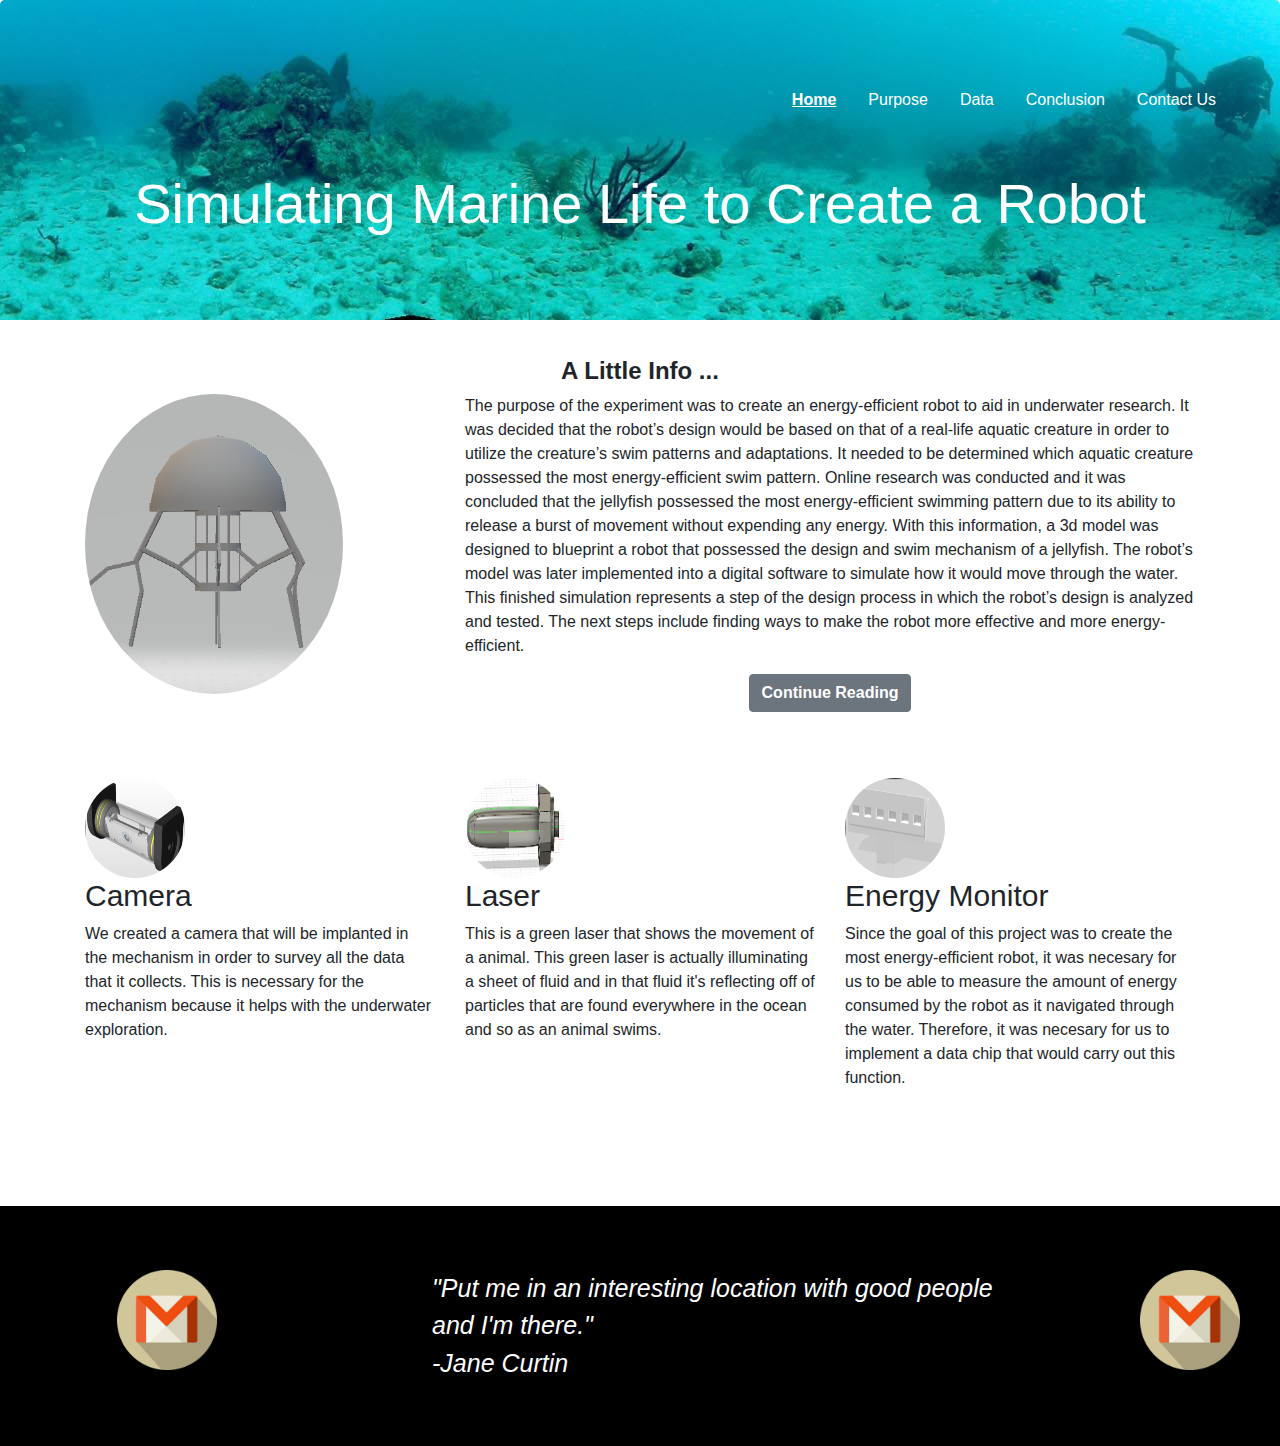
<file: index.html>
<!DOCTYPE html>
<html lang="em">
  <head>
    <meta charset = "utf-8">
    <meta name="viewport" content="width=device-width, initial-scale=1, minimum-scale=1, maximum-scale=1">       
    <title>JellyBot Rov </title>
    <link rel = "icon" href = "Images/icon.jpg">
    <link rel="stylesheet" type = "text/css" href = "./bootstrap-4.1.2-dist/css/bootstrap.css">
  </head>
  <body>    
  <!--This is the jumbotron code -->
    <div class="jumbotron" style = "background:url(Images/background_img.jpg); background-repeat: no-repeat; width: 100%; height: 20%; margin-bottom: 2rem;">
      <div class="cover-container d-flex w-100 h-100 p-3 mx-auto flex-column">
        <header class="masthead mb-auto">
              <div class="inner" style = "float: right" >
                <!--This is the navigation code-->
                <nav class="nav nav-masthead justify-content-center">
                  <a class="nav-link" style = "color:white;" href="index.html"><strong><u>Home</u></strong></a>
                  <a class="nav-link" style = "color:white" href="About_Me.html">Purpose</a>
                  <a class="nav-link" style = "color:white" href="Data.html">Data</a>
                  <a class="nav-link" style = "color:white" href="Conclusion.html">Conclusion</a>
                  <a class="nav-link" style = "color:white" href="Contact_Me.html">Contact Us</a>
                  <!--This is the CSS for the hover of the navigation bar-->
                    <style>
                      .nav-link:hover {
                        font-weight:bold;
                      }
                    </style>
                </nav>
              </div>
        </header>
          <h1 class="display-4" style = "text-align: center;color:white; margin-top:50px"> <strong>Simulating Marine Life to Create a Robot</strong></h1>
      </div>
    </div>
    <!--This is the content-->
    <div class = "container">
      <h4 style = "text-align:center"><strong>A Little Info ...</strong></h4>
      <section class = "main">
        <div style = "margin-bottom: 50px">
          <div class = "row">
            <div class = "col-md-4">
              <img src = "Images/jelly.jpg" class = "thumbnail" style = "border-radius: 50%; height: 300px;"/> 
            </div>
            <div class = "col-md-8">
              <p>
                  The purpose of the experiment was to create an energy-efficient
                  robot to aid in underwater research. It was decided that the 
                  robot’s design would be based on that of a real-life aquatic 
                  creature in order to utilize the creature’s swim patterns and 
                  adaptations. It needed to be determined which aquatic creature
                  possessed the most energy-efficient swim pattern. Online 
                  research was conducted and it was concluded that the jellyfish
                  possessed the most energy-efficient swimming pattern due to its
                  ability to release a burst of movement without expending any 
                  energy. With this information, a 3d model was designed to 
                  blueprint a robot that possessed the design and swim mechanism
                  of a jellyfish. The robot’s model was later implemented into a
                  digital software to simulate how it would move through the 
                  water. This finished simulation represents a step of the design
                  process in which the robot’s design is analyzed and tested. 
                  The next steps include finding ways to make the robot more 
                  effective and more energy-efficient.  
              </p>
              <div style = "text-align: center">
                <p><a class="btn btn-secondary" id = "read" href="About_Me.html" 
                    role="button"><strong>Continue Reading</strong></a>
                </p>
                    <!--This is the CSS for the hover feature on the button-->
                      <style>
                        #read:hover {
                          opacity:0.6; /*Opacity = Transperancy*/
                        }
                      </style>
              </div>
            </div>
          </div>
        </div>
      </section>
    </div>
    
    <div class = "container">
      <div style = "margin-bottom: 100px">
        <div class="row">
          <!--These are the content that exlpains what I do for fun-->
          <div class="col-lg-4">
            <img style = "border-radius:50%" src="Images/camera.jpg"  width="100" height="100">
              <h2 style = "font-size:30px">Camera</h2>
                <p> We created a camera that will be implanted in the mechanism 
                in order to survey all the data that it collects. This is 
                necessary for the mechanism because it helps with the underwater 
                exploration. </p>
          </div> 
          <!-- This is for the coding section-->
          <div class="col-lg-4">
            <img style = "border-radius:50%" src="Images/laser.jpg"  width="100" height="100">
              <h2 style = "font-size:30px">Laser</h2>
                <p>This is a green laser that shows the movement of a animal. 
                This green laser is actually illuminating a sheet of fluid and 
                in that fluid it's reflecting off of particles that are found 
                everywhere in the ocean and so as an animal swims.
                </p>
          </div>
          <!-- This is the final segment-->
          <div class="col-lg-4">
            <img style = "border-radius:50%" src="Images/sensor.jpg"  width="100" height="100">
                <h2 style = "font-size:30px">Energy Monitor</h2>
                  <p>Since the goal of this project was to create the most 
                  energy-efficient robot, it was necesary for us to be able to 
                  measure the amount of energy consumed by the robot as it 
                  navigated through the water. Therefore, it was necesary for us
                  to implement a data chip that would carry out this function.</p>
          </div> 
        </div>
      </div>
    </div>
    <!--This is a segway to a little information about and my hobbies-->
    
    <!--This is the code for the footer attrtibute-->
   <footer class="mastfoot mt-auto jumbotron row" style ="background-color:black;" >
      <div>
        <a style = "margin-left:100px" class = "footer" href = "Contact_Me.html"><img src="Images/mail.jpg"
          width = "100px"/></a>
      </div>  
      <div style = "margin-left: 200px; font-size: 25px; color:white; " class = "col-md-6">
        <i>"Put me in an interesting location with good people and I'm there." <div> -Jane Curtin</div></i>
      </div>
        <a style = "margin-left:100px" class = "footer" href = "Contact_Me.html"><img src="Images/mail.jpg"
          width = "100px"/></a>
          <!--This is the code for the footer icons hovers using CSS-->
          <style>
            .footer:hover {
              opacity:0.8 ; /*Opacity = Transperancy*/
            }
          </style>
    </footer>
  </body>
</html>
</file>
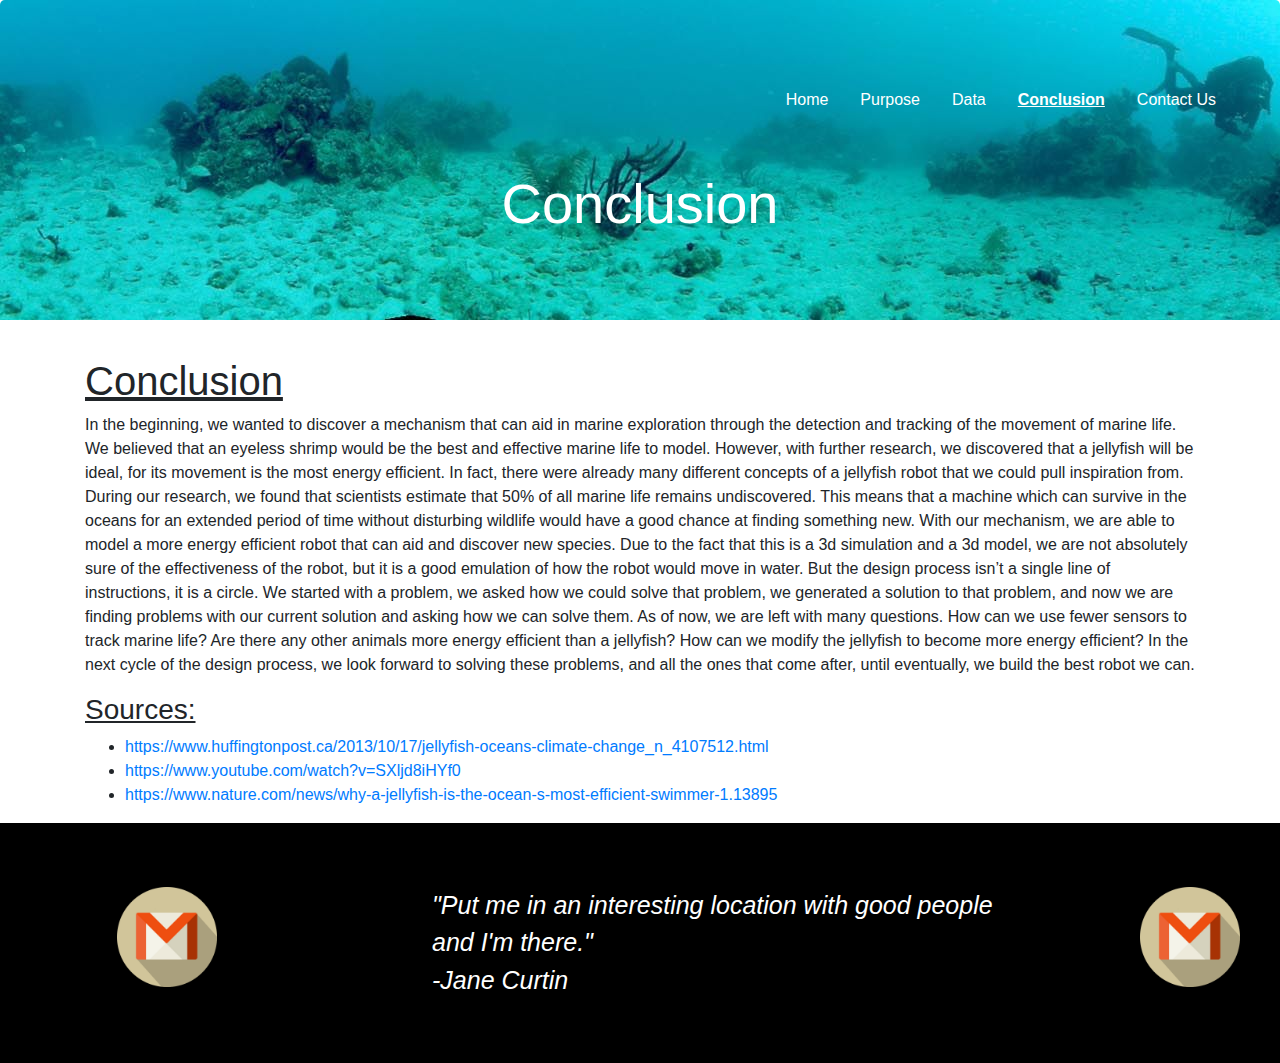
<file: Conclusion.html>
<!DOCTYPE html>
<html lang="em">
  <head>
    <meta charset = "utf-8">
    <meta name="viewport" content="width=device-width, initial-scale=1, minimum-scale=1, maximum-scale=1">       
    <title>Conclusion </title>
    <link rel = "icon" href = "Images/icon.jpg">
    <link rel="stylesheet" type = "text/css" href = "./bootstrap-4.1.2-dist/css/bootstrap.css">
  </head>
  <body>    
  <!--This is the jumbotron code -->
    <div class="jumbotron" style = "background:url(Images/background_img.jpg); 
    background-repeat: no-repeat; width: 100%; height: 20%; margin-bottom: 2rem;">
      <div class="cover-container d-flex w-100 h-100 p-3 mx-auto flex-column">
        <header class="masthead mb-auto">
              <div class="inner" style = "float: right" >

            <!--This is the navigation bar code-->
            <nav class="nav nav-masthead justify-content-center">
              <a class="nav-link" style = "color:white;" href="index.html">Home</a>
              <a class="nav-link" style = "color:white" href="About_Me.html">Purpose</a>
              <a class="nav-link" style = "color:white" href="Data.html">Data</a>
              <a class="nav-link" style = "color:white" href="Conclusion.html"><strong><u>Conclusion</u></strong></a>
              <a class="nav-link" style = "color:white" href="Contact_Me.html">Contact Us</a>
                <!--This is the CSS for the navigation bar hover feature-->              
                <style>
                  .nav-link:hover {
                    font-weight:bold;
                  }
                </style>
            </nav>
          </div>
        </header>
        <h1 class="display-4" style = "text-align: center;color:white; margin-top:50px">
          <strong>Conclusion</strong></h1>
      </div>
    </div>
    <!--This is the content-->
    <div class = "container">
      <h1><u>Conclusion</u></h1>
      <p>In the beginning, we wanted to discover a mechanism that can aid in 
      marine exploration through the detection and tracking of the movement of 
      marine life. We believed that an eyeless shrimp would be the best and 
      effective marine life to model. However, with further research, we discovered
      that a jellyfish will be ideal, for its movement is the most energy efficient.
      In fact, there were already many different concepts of a jellyfish robot 
      that we could pull inspiration from. During our research, we found that 
      scientists estimate that 50% of all marine life remains undiscovered. 
      This means that a machine which can survive in the oceans for an extended 
      period of time without disturbing wildlife would have a good chance at finding
      something new. With our mechanism, we are able to model a more energy 
      efficient robot that can aid and discover new species.  Due to the fact that
      this is a 3d simulation and a 3d model, we are not absolutely sure of the 
      effectiveness of the robot, but it is a good emulation of how the robot 
      would move in water. But the design process isn’t a single line of 
      instructions, it is a circle. We started with a problem, we asked how we could
      solve that problem, we generated a solution to that problem, and now we are
      finding problems with our current solution and asking how we can solve them.
      As of now, we are left with many questions. How can we use fewer sensors to
      track marine life? Are there any other animals more energy efficient than 
      a jellyfish? How can we modify the jellyfish to become more energy efficient?
      In the next cycle of the design process, we look forward to solving these 
      problems, and all the ones that come after, until eventually, we build the
      best robot we can.</p>
      <h3><u>Sources:</u></h3>
      <ul>
        <li>
        <a href = "https://www.huffingtonpost.ca/2013/10/17/jellyfish-oceans-climate-change_n_4107512.html">
          https://www.huffingtonpost.ca/2013/10/17/jellyfish-oceans-climate-change_n_4107512.html</a>
        </li>
        <li>
          <a href = "https://www.youtube.com/watch?v=SXljd8iHYf0">https://www.youtube.com/watch?v=SXljd8iHYf0</a>
        </li>
        <li>
          <a href = "https://www.nature.com/news/why-a-jellyfish-is-the-ocean-s-most-efficient-swimmer-1.13895">
            https://www.nature.com/news/why-a-jellyfish-is-the-ocean-s-most-efficient-swimmer-1.13895</a>
        </li>
        
        
      </ul>
    </div>
        
<!--This is the code for the footer-->
    <footer class="mastfoot mt-auto jumbotron row" style ="background-color:black;" >
      <div>
        <a style = "margin-left:100px" class = "footer" href = "Contact_Me.html"><img src="Images/mail.jpg"
          width = "100px"/></a>
      </div>  
      <div style = "margin-left: 200px; font-size: 25px; color:white; " class = "col-md-6">
        <i>"Put me in an interesting location with good people and I'm there." <div> -Jane Curtin</div></i>
      </div>
        <a style = "margin-left:100px" class = "footer" href = "Contact_Me.html"><img src="Images/mail.jpg"
          width = "100px"/></a>
          <!--This is the code for the footer icons hovers using CSS-->
          <style>
            .footer:hover {
              opacity:0.8 ; /*Opacity = Transperancy*/
            }
          </style>
    </footer>
  </body>
</html>
</file>
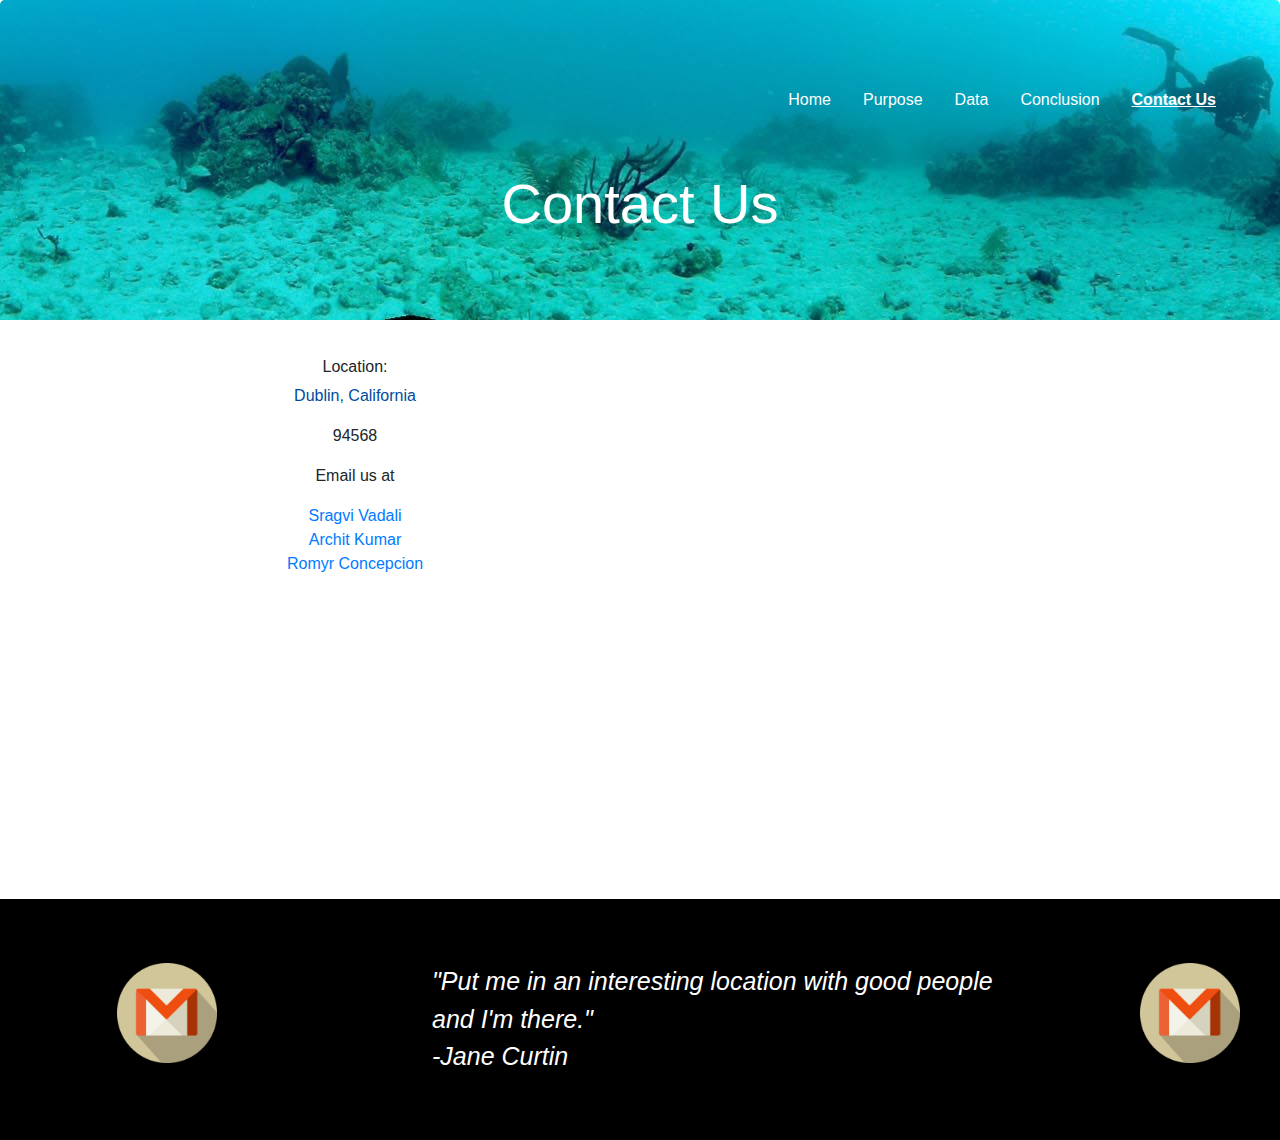
<file: Contact_Me.html>
<!DOCTYPE html>
<html lang="em">
  <head>
    <meta charset = "utf-8">
    <meta name="viewport" content="width=device-width, initial-scale=1, minimum-scale=1, maximum-scale=1">       
    <title>Contact Us </title>
    <link rel = "icon" href = "Images/icon.jpg">
    <link rel="stylesheet" type = "text/css" href = "./bootstrap-4.1.2-dist/css/bootstrap.css">
  </head>
  <body>    
  <!--This is the jumbotron code -->
    <div class="jumbotron" style = "background:url(Images/background_img.jpg); 
    background-repeat: no-repeat; width: 100%; height: 20%; margin-bottom: 2rem;">
      <div class="cover-container d-flex w-100 h-100 p-3 mx-auto flex-column">
        <header class="masthead mb-auto">
              <div class="inner" style = "float: right" >

            <!--This is the navigation bar code-->
            <nav class="nav nav-masthead justify-content-center">
              <a class="nav-link" style = "color:white;" href="index.html">Home</a>
              <a class="nav-link" style = "color:white" href="About_Me.html">Purpose</a>
              <a class="nav-link" style = "color:white" href="Data.html">Data</a>
              <a class="nav-link" style = "color:white" href="Conclusion.html">Conclusion</a>
              <a class="nav-link" style = "color:white" href="Contact_Me.html"><strong><u>Contact Us</u></strong></a>
                <!--This is the CSS for the navigation bar hover feature-->              
                <style>
                  .nav-link:hover {
                    font-weight:bold;
                  }
                </style>
            </nav>
          </div>
        </header>
        <h1 class="display-4" style = "text-align: center;color:white; margin-top:50px">
          <strong>Contact Us</strong></h1>
      </div>
    </div>
    <!--This is the content-->
    <div class = "container">
      <div class = "row">
        <div class = "col-md-6" style = "text-align:center">
          <h6>Location: </h6>
            <p><a style = "color:rgb(0,76,156)">
                Dublin, California</a> <div>94568</div></p>
            <p>Email us at 
              <div><a href = "mailto:vadali0375@mydusd.org">Sragvi Vadali</a></div>
              <div><a href = "mailto:kumar5963@mydusd.org">Archit Kumar</a></div>
              <div><a href = "mailto:concepcion0208@mydusd.org">Romyr Concepcion</a></div>
              
            </p>
            <iframe src="https://docs.google.com/forms/d/e/1FAIpQLSfOcDYvNHuxuXKyS_e5fGYTIC9TcGWAEgH_ZPMRs-I-aBfg-A/viewform?embedded=true" width="450" height="300" frameborder="0" marginheight="0" marginwidth="0">Loading...</iframe>
        </div>
        <!--This is the code for the embeded map-->
        <div class = "col-md-4">
          <iframe width="600" height="500" id="gmap_canvas" 
            src="https://maps.google.com/maps?q=dublin%20ca&t=&z=13&ie=UTF8&iwloc=&output=embed" 
            frameborder="0" scrolling="no" marginheight="0" marginwidth="0"></iframe>
            <a href="https://www.crocothemes.net"></a></div><style>.mapouter{text-align:right;height:500px;width:600px;}
            .gmap_canvas {overflow:hidden;background:none!important;height:500px;width:600px;}</style>
        </div>
    </div>
<!--This is the code for the footer-->
    <footer class="mastfoot mt-auto jumbotron row" style ="background-color:black;" >
      <div>
        <a style = "margin-left:100px" class = "footer" href = "Contact_Me.html"><img src="Images/mail.jpg"
          width = "100px"/></a>
      </div>  
      <div style = "margin-left: 200px; font-size: 25px; color:white; " class = "col-md-6">
        <i>"Put me in an interesting location with good people and I'm there." <div> -Jane Curtin</div></i>
      </div>
        <a style = "margin-left:100px" class = "footer" href = "Contact_Me.html"><img src="Images/mail.jpg"
          width = "100px"/></a>
          <!--This is the code for the footer icons hovers using CSS-->
          <style>
            .footer:hover {
              opacity:0.8 ; /*Opacity = Transperancy*/
            }
          </style>
    </footer>
  </body>
</html>
</file>
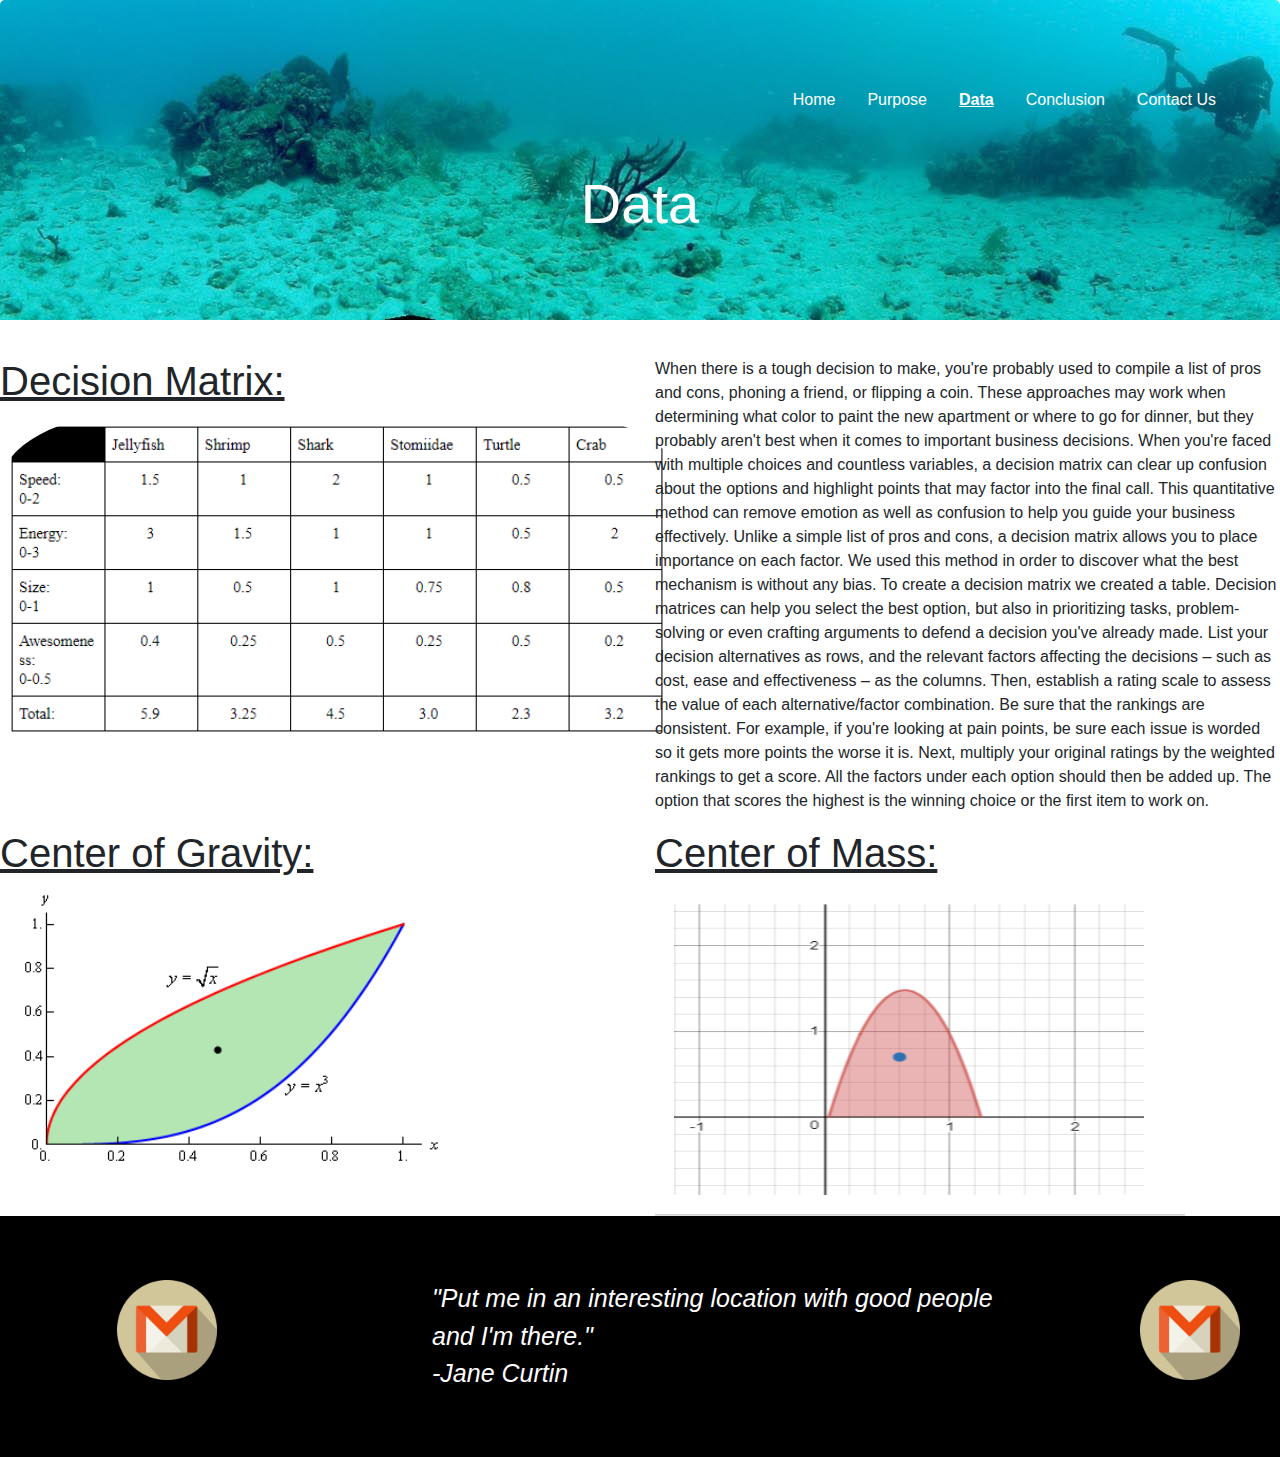
<file: Data.html>
<!DOCTYPE html>
  <html lang="em">
    <head>
      <meta name="viewport" content="width=device-width, initial-scale=1, minimum-scale=1, maximum-scale=1">
      <meta charset = "utf-8">
      <title>Data </title>
      <link rel = "icon" href = "Images/icon.jpg">
      <link rel="stylesheet" type = "text/css" href = "./bootstrap-4.1.2-dist/css/bootstrap.css">
    </head>
    <body>   
    <!--This is the jumbotron code-->
      <div class="jumbotron" style = "background:url(Images/background_img.jpg); background-repeat: no-repeat; width: 100%; height: 20%; margin-bottom: 2rem;">
            <div class="cover-container d-flex w-100 h-100 p-3 mx-auto flex-column">
          <header class="masthead mb-auto">
            <div class="inner" style = "float: right" >
              <!--This is the navigation code -->
              <nav class="nav nav-masthead justify-content-center">
                <a class="nav-link" style = "color:white;" href="index.html">Home</a>
                <a class="nav-link" style = "color:white" href="About_Me.html">Purpose</a>
                <a class="nav-link" style = "color:white" href="Data.html"><strong><u>Data</u></strong></a>
                <a class="nav-link" style = "color:white" href="Conclusion.html">Conclusion</a>
                <a class="nav-link" style = "color:white" href="Contact_Me.html">Contact Us</a>
                <!--This is the CSS for the hover of the navigation bar-->
                <style>
                  .nav-link:hover {
                    font-weight:bold;
                  }
                </style>
              </nav>
            </div>
          </header>
          <h1 class="display-4" style = "text-align: center;color:white; margin-top:50px"> <strong>Data</strong></h1>
        </div>
      </div>
    <section class = "main">
        <div class = "row">
          <div class = "col-md-6" style = "margin-bottom: 25px; ">
              <h1><u>Decision Matrix:</u></h1>
            <img src = "Images/decision.jpg" class = "thumbnail" style = "border-radius: 20%; margin_right: 60px"/> 
          </div>
          <div class = "col-md-6">
              <p>When there is a tough decision to make, you're probably used to
              compile a list of pros and cons, phoning a friend, or flipping a 
              coin. These approaches may work when determining what color to 
              paint the new apartment or where to go for dinner, but they probably
              aren't best when it comes to important business decisions. When 
              you're faced with multiple choices and countless variables, a decision
              matrix can clear up confusion about the options and highlight points
              that may factor into the final call. This quantitative method can 
              remove emotion as well as confusion to help you guide your business
              effectively. Unlike a simple list of pros and cons, a decision 
              matrix allows you to place importance on each factor. We used this
              method in order to discover what the best mechanism is without any 
              bias. To create a decision matrix we created a table. Decision 
              matrices can help you select the best option, but also in 
              prioritizing tasks, problem-solving or even crafting arguments to 
              defend a decision you've already made. List your decision alternatives
              as rows, and the relevant factors affecting the decisions – such as cost,
              ease and effectiveness – as the columns. Then, establish a rating 
              scale to assess the value of each alternative/factor combination. 
              Be sure that the rankings are consistent. For example, if you're 
              looking at pain points, be sure each issue is worded so it gets 
              more points the worse it is. Next, multiply your original ratings 
              by the weighted rankings to get a score. All the factors under each
              option should then be added up. The option that scores the highest
              is the winning choice or the first item to work on. </p>
          </div>
          <div class = "col-md-6">
              <h1><u>Center of Gravity:</u></h1>
              <img src = "Images/gravity.jpg"/>
          </div> 
          <div class = "col-md-6">
              <h1><u>Center of Mass:</u></h1>
              <img src = "Images/center_mass.jpg"/>
          </div>
        </div>
    <!--This is code for the footer-->
    <footer class="mastfoot mt-auto jumbotron row" style ="background-color:black;" >
      <div>
        <a style = "margin-left:100px" class = "footer" href = "Contact_Me.html"><img src="Images/mail.jpg"
          width = "100px"/></a>
      </div>  
      <div style = "margin-left: 200px; font-size: 25px; color:white; " class = "col-md-6">
        <i>"Put me in an interesting location with good people and I'm there." <div> -Jane Curtin</div></i>
      </div>
        <a style = "margin-left:100px" class = "footer" href = "Contact_Me.html"><img src="Images/mail.jpg"
          width = "100px"/></a>
          <!--This is the code for the footer icons hovers using CSS-->
          <style>
            .footer:hover {
              opacity:0.8 ; /*Opacity = Transperancy*/
            }
          </style>
    </footer>
  </body>
</html>
</file>
